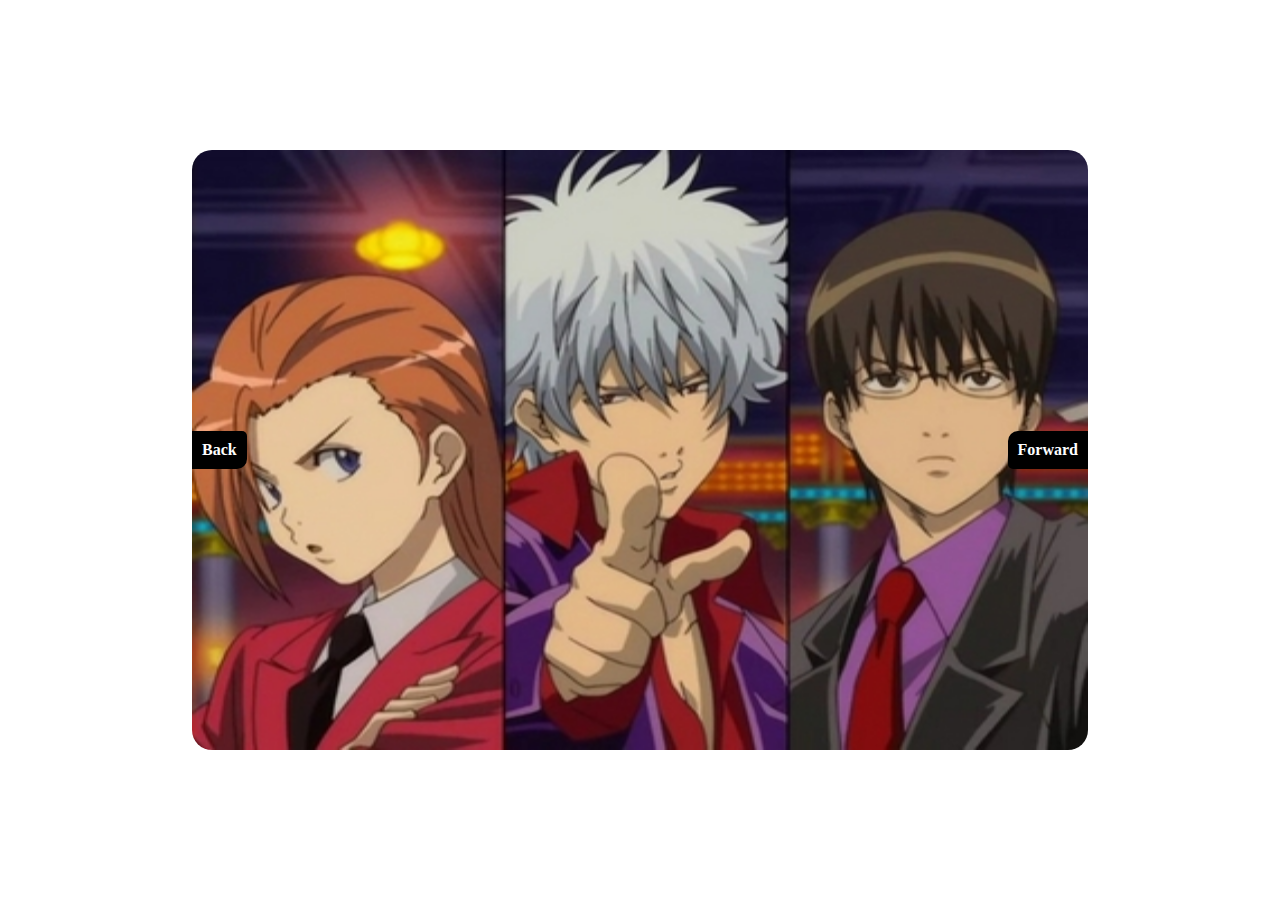
<file: Slideshow(My implementation)/index.html>
<!DOCTYPE html>
<html>

<head>
    <link rel="stylesheet" type="text/css" href="style.css">
</head>
<body>
    <div class="slide_container">
        <div class="slide">
            <div class="back" onclick="prev_slide()">Back</div>
            <img class="slide_img" id="img" src="images/img (1).jpg" alt="Slide Image">
            <div class="forward" onclick="next_slide()"> Forward </div>
        </div>
    </div>
    <br>

    <div class="dots">
        <div class="dot"></div>
        <div class="dot"></div>
        <div class="dot"></div>
    </div>
   
    <script src="scripts/slideshow.js"></script>
    
</body>

</html>
</file>
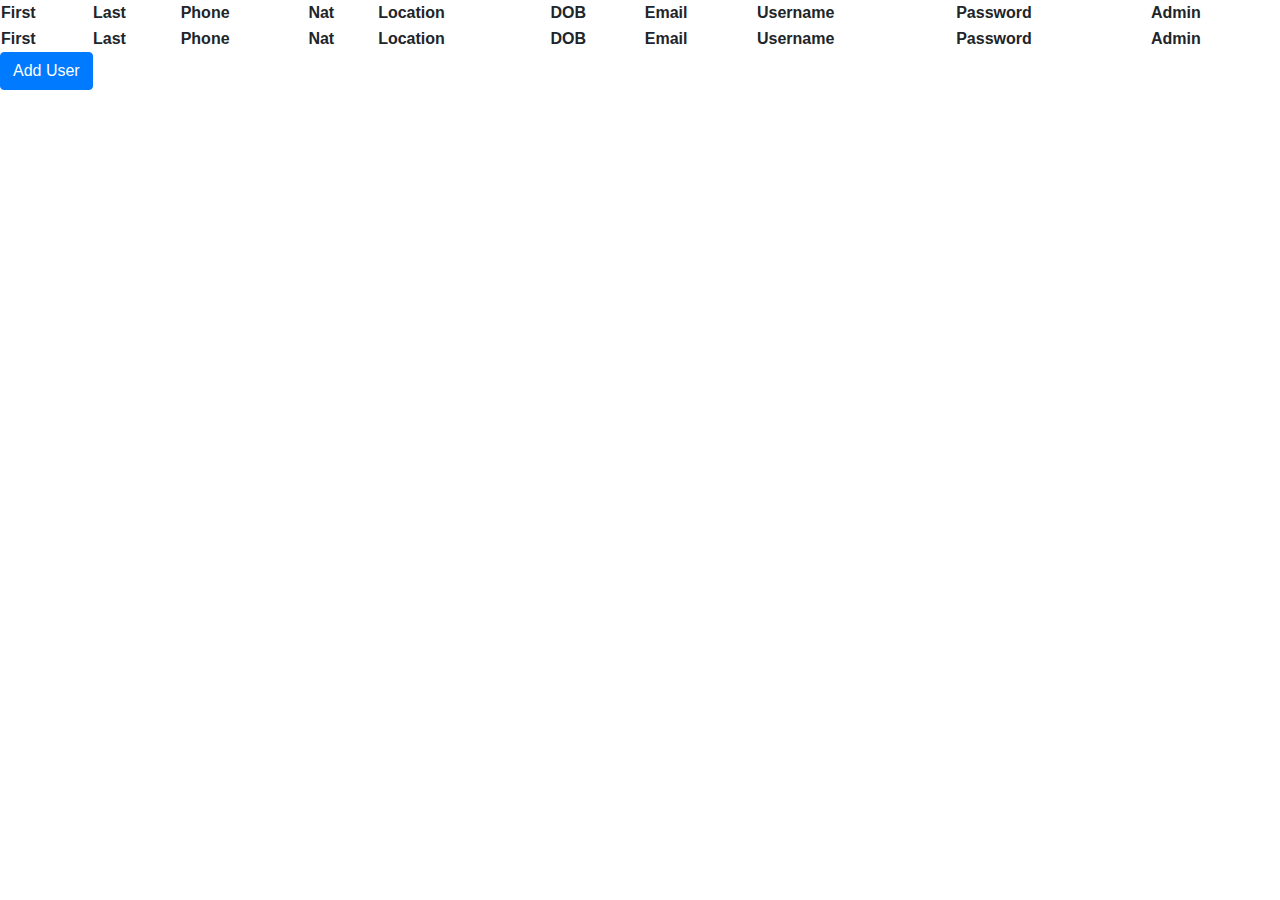
<file: assignments/useradmin-api/index.html>
<!doctype html>
<html lang="en">

<head>
    <meta charset="utf-8">
    <meta http-equiv="x-ua-compatible" content="ie=edge">
    <meta name="viewport" content="width=device-width, initial-scale=1">

    <title>Api Test</title>
	<link href="./css/bootstrap.min.css" rel="stylesheet">
    <link href="https://maxcdn.bootstrapcdn.com/font-awesome/4.7.0/css/font-awesome.min.css" rel="stylesheet" crossorigin="anonymous">
    <link rel="stylesheet" href="https://cdn.datatables.net/1.10.16/css/jquery.dataTables.min.css">
    <link rel="icon" href="images/favicon.png">
	
    </style>
</head>

<body>


    <div>
        <table id="example" class="display" cellspacing="0" width="100%">
            <thead>
                <tr>
                    <th>First</th>
                    <th>Last</th>
                    <th>Phone</th>
                    <th>Nat</th>
                    <th>Location</th>
                    <th>DOB</th>
                    <th>Email</th>
                    <th>Username</th>
                    <th>Password</th>
                    <th>Admin</th>
                </tr>
            </thead>

            <tfoot>
                <tr>
                    <th>First</th>
                    <th>Last</th>
                    <th>Phone</th>
                    <th>Nat</th>
                    <th>Location</th>
                    <th>DOB</th>
                    <th>Email</th>
                    <th>Username</th>
                    <th>Password</th>
                    <th>Admin</th>
                </tr>
            </tfoot>
        </table>
    </div>
	
	<button type="button" class="btn btn-primary" data-toggle="modal" data-target=".add-user-form">Add User</button>

	  <!-- Modal Add User form -->

    <div class="container">
        <div class="row">

            <!-- Add User Modal-->
            <div class="modal fade add-user-form" role="dialog">
                <div class="modal-dialog modal-sm">
                    <div class="modal-content">
                       <div class="modal-header">
						<button type="button" class="close" data-dismiss="modal">&times;</button>
						<h4 class="modal-title">Add User</h4>
					</div>
                        <div class="modal-body.0">
                               
								<form action="/" onsubmit="event.preventDefault();">
									<div class="form-group">
										<label for="first_name">First Name:</label>
										<input type="text" class="form-control" id="first_name" placeholder="Enter your first name" name="first">
									</div>
									<div class="form-group">
										<label for="last_name">Last Name:</label>
										<input type="text" class="form-control" id="last_name" placeholder="Enter your last name" name="last">
									</div>
									 <div class="form-group">
										<label for="newphone">Phone:</label>
										<input type="text" class="form-control" id="newphone" placeholder="Enter phone number" name="phone">
									</div>
									 <div class="form-group">
										<label for="newnationality">Nationality:</label>
										<input type="text" class="form-control" id="newnationality" placeholder="Enter nationality" name="nationality">
									</div>
									 <div class="form-group">
										<label for="newlocation">Location:</label>
										<input type="text" class="form-control" id="newlocation" placeholder="Enter location" name="location">
									</div>
									 <div class="form-group">
										<label for="newdob">DOB:</label>
										<input type="text" class="form-control" id="newdob" placeholder="Enter DOB" name="dob">
									</div>
									<div class="form-group">
										<label for="newemail">Email:</label>
										<input type="email" class="form-control" id="newemail" placeholder="Enter new email" name="email">
									</div>
									<div class="form-group">
										<label for="newuser">Username:</label>
										<input type="text" class="form-control" id="newuser" placeholder="New Username" name="username">
									</div>
									<div class="form-group">
										<label for="newpwd">Password:</label>
										<input type="password" class="form-control" id="newpwd" placeholder="New password" name="password">
									</div>
									
									<!--<button type="submit" id="edit-user" class="btn btn-default">Edit User</button> -->

								</form>

                        </div>
						 <div class="modal-footer">
							<button type="submit" id="add-user" class="btn btn-default">Add User</button>
							<button type="button" class="btn btn-default" data-dismiss="modal">Close</button>
						  </div>
                        <!--                                    <div class="modal-footer">-->
                        <!--                                        <button type="button" class="btn btn-default" data-dismiss="modal">Close</button>-->
                        <!--                                    </div>-->
                    </div>
                </div>
            </div>
        </div>
    </div>

    
		<!-- Edit User Modal -->
	<div class="modal fade edit-user-form" role="dialog">
	  <div class="modal-dialog">

		<!-- Modal content-->
		<div class="modal-content">
		  <div class="modal-header">
			<button type="button" class="close" data-dismiss="modal">&times;</button>
			<h4 class="modal-title">Edit User</h4>
		  </div>
		  <div class="modal-body">
			    <form action="/" onsubmit="event.preventDefault();">
					<div class="form-group">
						<label for="efirst_name">First Name:</label>
						<input type="text" class="form-control" id="efirst_name" placeholder="Enter your first name" name="first">
					</div>
					<div class="form-group">
						<label for="elast_name">Last Name:</label>
						<input type="text" class="form-control" id="elast_name" placeholder="Enter your last name" name="last">
					</div>
					 <div class="form-group">
						<label for="enewphone">Phone:</label>
						<input type="text" class="form-control" id="enewphone" placeholder="Enter phone number" name="phone">
					</div>
					 <div class="form-group">
						<label for="enewnationality">Nationality:</label>
						<input type="text" class="form-control" id="enewnationality" placeholder="Enter nationality" name="nationality">
					</div>
					 <div class="form-group">
						<label for="enewlocation">Location:</label>
						<input type="text" class="form-control" id="enewlocation" placeholder="Enter location" name="location">
					</div>
					 <div class="form-group">
						<label for="enewdob">DOB:</label>
						<input type="text" class="form-control" id="enewdob" placeholder="Enter DOB" name="dob">
					</div>
					<div class="form-group">
						<label for="enewemail">Email:</label>
						<input type="email" class="form-control" id="enewemail" placeholder="Enter new email" name="email">
					</div>
					<div class="form-group">
						<label for="enewuser">Username:</label>
						<input type="text" class="form-control" id="enewuser" placeholder="New Username" name="username">
					</div>
					<div class="form-group">
						<label for="enewpwd">Password:</label>
						<input type="password" class="form-control" id="enewpwd" placeholder="New password" name="password">
					</div>
				
				</form>
		  </div>
		  <div class="modal-footer">
			<button type="submit" id="edit-user" class="btn btn-default">Edit User</button>
			<button type="button" class="btn btn-default" data-dismiss="modal">Close</button>
		  </div>
		</div>

	  </div>
	</div>
		<!-- END Modal For Editing User -->
		
			<!-- Delete confirmation  Modal -->
	<div class="modal fade delete-confirmation-form" role="dialog">
	  <div class="modal-dialog">

		<!-- Modal content-->
		<div class="modal-content">
		  <div class="modal-header">
			<button type="button" class="close" data-dismiss="modal">&times;</button>
			<h4 class="modal-title">Delete User</h4>
		  </div>
		  <div class="modal-body">
				<p>Are you sure? This user will be deleted.</p>
			    <button type="submit" id="delete-user" class="btn btn-default">Ok</button>
				<button type="button" class="btn btn-default" data-dismiss="modal">Cancel</button>
		  </div>
		</div>

	  </div>
	</div>
		<!-- END Modal For Editing User -->
  
    <script src="https://ajax.googleapis.com/ajax/libs/jquery/2.1.4/jquery.min.js"></script>
	<script src="./js/popper.min.js"></script>    	
    <script src="./js/bootstrap.min.js"></script>   
	<script src="https://cdn.datatables.net/1.10.16/js/jquery.dataTables.min.js"></script>
    <script>
        //table.row( '#myRowId' ).data( myUpdateObjectOrArray );
        //table.draw();
        //var data = table.rows( { selected: true } ).data()[0];
        //data.DT_RowId gives the required ID.

        function delete_users() {
            $.ajax({
                url: "http://162.243.150.158/useradmin-api/api.php/delete_user/",
                type: 'DELETE',
                success: function(data) {
                    console.log(data);
                    html = '<div>' + data + '</div>';
                    $('body').append(html);
                },
                data: []
            });
        }

        function get_users() {
            $.ajax({
                url: "http://162.243.150.158/useradmin-api/api.php/find_user",
                type: 'GET',
                success: function(data) {
                    load_data_tables(data);
                },
                data: []
            });
        }

		var id = 0;
        function load_data_tables(data) {
            var filtered = [];
            var newobj = {
                "data": []
            };

            for (let i = 0; i < data.length; i++) {
                temp = [
                    data[i].first,
                    data[i].last,
                    data[i].phone,
                    data[i].nat,
                    data[i].city,
                    data[i].dob,
                    data[i].email,
                    data[i].username,
                    data[i].password,
                    '<i class="fa fa-pencil-square-o edit_user" data-toggle="modal" data-target=".edit-user-form" aria-hidden="true" data-id="' + data[i]['_id'] + '"></i> <i class="fa fa-trash delete_user" data-toggle="modal" data-target=".delete-confirmation-form" aria-hidden="true" data-id="' + data[i]['_id'] + '"></i>'
                ];
                newobj["data"].push(temp);
            }
            //console.log(JSON.stringify(newobj));

            var table = $('#example').DataTable({
                "data": newobj.data,
                "initComplete": function(settings, json) {
                    console.log('DataTables has finished its initialisation.');
                    add_admin_events();
                    $('#example tbody').on('click', 'tr', function() {
                        $(this).toggleClass('selected');
                        console.log(table.row(this).data());
				
                    });

                }
            });

            table.on('draw', function() {
                console.log('Table redrawn');
                add_admin_events();
            });

        }
		
		 function my_request(method, url, data, successHandler, failureHandler) {
			var jqxhr = $.ajax({
				"async": true,
				"crossDomain": true,
				"url": url,
				"type": method,
				"data": data,
				"success": function(data)
				{
					console.log(data + " got sent");
				}
			});

			jqxhr.done(successHandler);
			jqxhr.fail(failureHandler);
		}
		
		 function add_admin_events() {
            $('.delete_user').click(function() {
                var $this = $(this);
                console.log($this);
                console.log($this.data());
				id = $this.data()["id"];
				

            });
            $('.edit_user').click(function() {
                var $this = $(this);
                console.log($this);
                console.log($this.data());
				id = $this.data()["id"];
            });
			
			
        }
		
		function register_success(response) {
				console.log(response);
				location.reload();
			}

		function register_failure(response) {
			console.log(response);

		}
			
		$("#add-user").click(function () {
			
			 
			var email = $('#newemail').val()
			var userid = $('#newuser').val()
			var pass = $('#newpwd').val()
			var first_n = $('#first_name').val()
			var last_n = $('#last_name').val()
			var phone = $('#newphone').val()
			var nationality = $('#newnationality').val()
			var location = $('#newlocation').val()
			var dob = $('#newdob').val()

			console.log(location);
			
			var url = "http://162.243.150.158/useradmin-api/api.php/add_user"

			var data = {
				"first": first_n,
				"last": last_n,
				"phone": phone,
				"nat": nationality,
				"city": location,
				"dob": dob,
				"email": email,
				"username": userid,
				"password": pass
			}

			console.log(data);
			my_request("POST", url, data, register_success, register_failure);
			
			});
			
			$("#edit-user").click(function () {
			
			var email = $('#enewemail').val()
			var userid = $('#enewuser').val()
			var pass = $('#enewpwd').val()
			var first_n = $('#efirst_name').val()
			var last_n = $('#elast_name').val()
			var phone = $('#enewphone').val()
			var nationality = $('#enewnationality').val()
			var location = $('#enewlocation').val()
			var dob = $('#enewdob').val()

			console.log(location);
			
			var url = "http://162.243.150.158/useradmin-api/api.php/update_user"

			console.log(id);
			var data = {
				"first": first_n,
				"last": last_n,
				"phone": phone,
				"nat": nationality,
				"city": location,
				"dob": dob,
				"email": email,
				"username": userid,
				"password": pass,
				"_id": id
				
			}

			
			console.log(data);
			my_request("POST", url, data, register_success, register_failure);
			
			});
			
			
			$("#delete-user").click(function () {
			
			var url = "http://162.243.150.158/useradmin-api/api.php/delete_user"
			
			var data = {
				"_id": id
			}

			console.log(data);
			my_request("POST", url, data, register_success, register_failure);
			
			});
			
        get_users();
    </script>
</body>

</html>
</file>
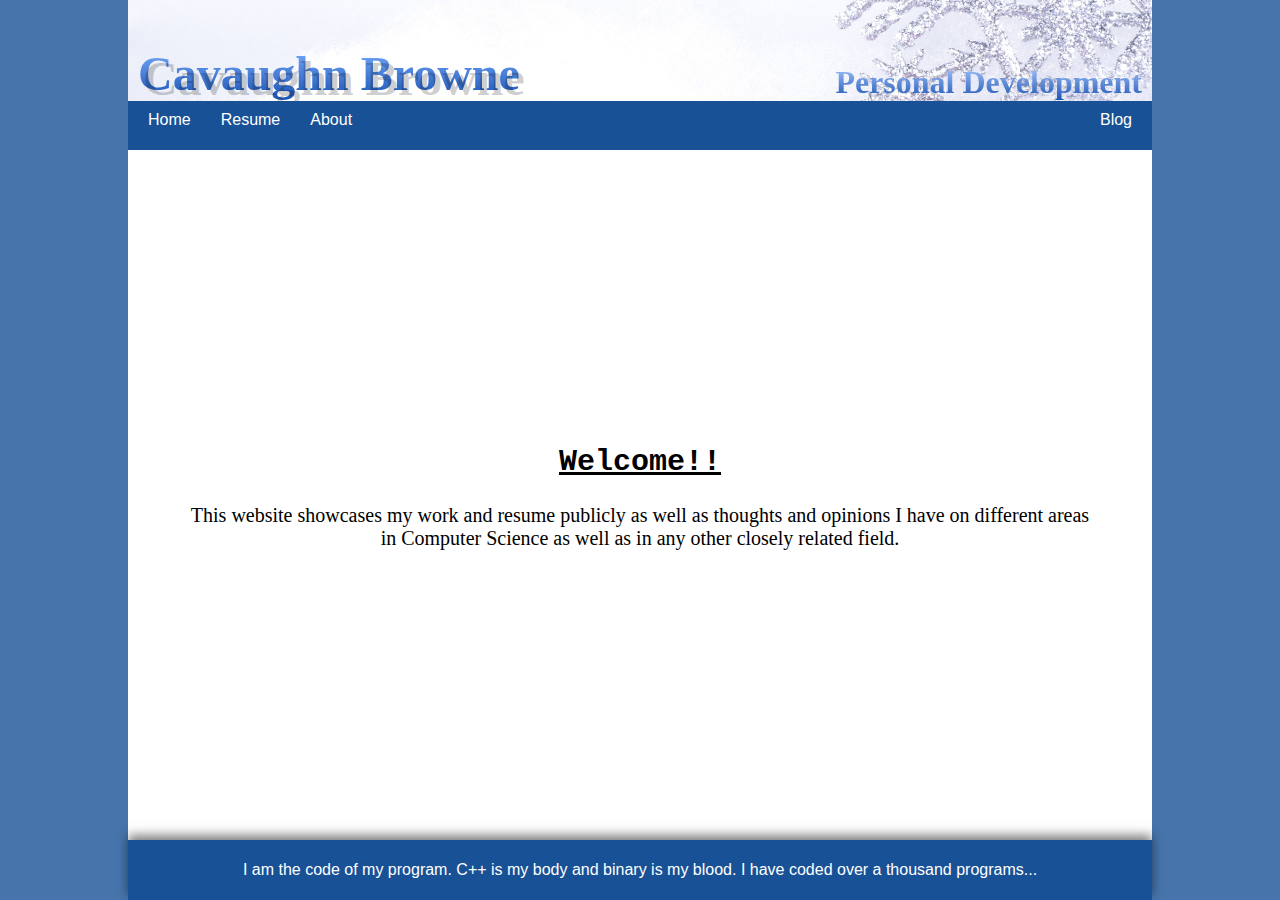
<file: assignments/vagrant_getting_started/index.html>
<!DOCTYPE html>
<html>
<head>
	<meta name="viewport" content="width=device-width, initial-scale=1.0, maximum-scale=1.0">
	
	<link rel="stylesheet" type="text/css" href="style.css">
	<title>Cavaughn's Personal</title>
</head>
<body>

<div class="flex-container">

	<!-- Header Div -->
  <div class="flex-item1">
		<header>
			<div class="header-logo"><a href="index.html">Cavaughn Browne</a></div>
			<div class="personal-label"><a href="index.html">Personal Development</a></div>
		</header>	
	
		<nav class="main-nav">		
			<div class="nav-button"><a href="index.html">Home</a></div>
			<div class="nav-button"><a href="resume.html">Resume</a></div>
			<div class="nav-button" ><a href="about.html">About</a></div>	
			<div class="nav-button" id="rightButton"><a href="blog.php">Blog</a></div>				
		</nav>

		
  </div>
  
  <!-- Main Body Div -->
	<div class="flex-main">
		<div class="main-section" style="text-align: center;">
			<h2>Welcome!!</h2>
			
			<p>This website showcases my work and resume publicly as well as thoughts and opinions
			I have on different areas in Computer Science as well as in any other closely related field.</p>
			
		</div>
		
	</div>
	
	<!-- Footer Div -->
	<div class="flex-item2">
		<footer> <p>I am the code of my program. C++ is my body and binary is my blood. 
		I have coded over a thousand programs...</p> </footer>
	</div>  
</div>

</body>
</html>
</file>
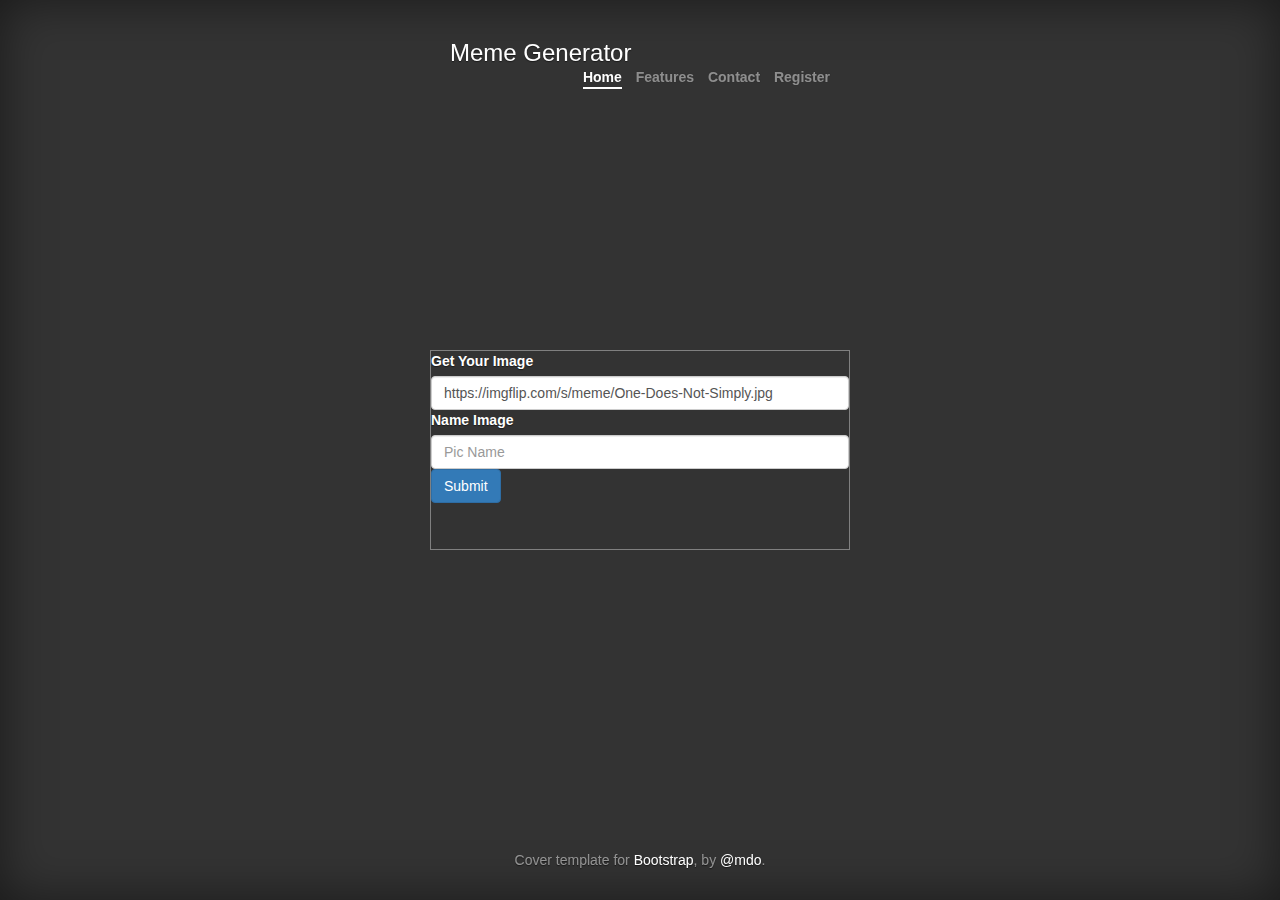
<file: assignments/meme_generator/www/html/index.html>
<!DOCTYPE html>
<html lang="en">

<head>
    <meta charset="utf-8">
    <meta name="viewport" content="width=device-width, initial-scale=1, shrink-to-fit=no">
    <meta name="description" content="">
    <meta name="author" content="">
    <link rel="icon" href="favicon.ico">

    <title>Meme Generator</title>

    <!-- Bootstrap core CSS -->
    <link href="./css/bootstrap.min.css" rel="stylesheet">
    <link rel="stylesheet/less" type="text/css" href="./css/navs.less" />

    <!-- Custom styles for this template -->
    <link href="./css/cover.css" rel="stylesheet">
    <style>
        .steps {
            text-align: left;
        }

        .textstyle {
            width: 400px;
            height: 80px;
            border: 3px solid #cccccc;
            padding: 5px;
            font-family: Tahoma, sans-serif;
            /* background-image: url(bg.gif); */
            background-position: bottom right;
            background-repeat: no-repeat;
            color: black;
        }

        .modal-content{
            color:black;
        }
        .meme_image {
            width: 100%;
            height: 200px;
            background-repeat: no-repeat;
            background-size: contain;
            border: 1px solid grey;
        }

        .modal-header {
            padding: 0;
            color:black;
        }

        .modal-header .close {
            padding: 10px 15px;
        }

        .modal-header ul {
            border: none;
        }

        .modal-header ul li {
            margin: 0;
        }

        .modal-header ul li a {
            border: none;
            border-radius: 0;
            color:gray;
        }

        .modal-header ul li.active a {
            color: #e12f27;
        }

        .modal-header ul li a:hover {
            border: none;
        }

        .modal-header ul li a span {
            margin-left: 10px;
        }

        .modal-body .form-group {
            margin-bottom: 10px;
        }
    </style>
</head>

<body>

    <div class="site-wrapper">
        <div class="site-wrapper-inner">
            <div class="cover-container">
                <div class="masthead clearfix">
                    <div class="inner">
                        <h3 class="masthead-brand">Meme Generator</h3>
                        <nav class="nav nav-masthead">
                            <a class="nav-link active" href="#">Home</a>
                            <a class="nav-link" href="#">Features</a>
                            <a class="nav-link" href="#">Contact</a>
                            <a class="nav-link" href="#signup" data-toggle="modal" data-target=".login-register-form">Register</a>
                            <!-- <button class="btn btn-primary btn-lg" href="#signup" data-toggle="modal" data-target=".bs-modal-sm">Sign In/Register</button> -->
                        </nav>
                    </div>
                </div>
                <div id="showImage" class="meme_image">

                </div>
                <div id="textForm">
                    <form class="steps" onsubmit="event.preventDefault();" id="enterTextForm">
                        <fieldset>
                            <div class="form-group">
                                <label>Step 3 - Enter Text</label>
                            </div>
                            <div class="form-group">
                                <label for="topText">Top Text</label>
                                <textarea name="topText" id="topText" class="textstyle"></textarea>
                                <label for="botText">Bottom Text</label>
                                <textarea name="botText" id="botText" class="textstyle"></textarea>
                            </div>
                            <div class="form-group">
                                <label>Step 4 - Generate</label>
                            </div>
                            <div class="form-group">
                                <button type="submit" class="btn btn-primary">Generate</button>
                            </div>
                        </fieldset>
                    </form>
                </div>


                <div class="mastfoot">
                    <div class="inner">
                        <p>Cover template for <a href="https://getbootstrap.com">Bootstrap</a>, by <a href="https://twitter.com/mdo">@mdo</a>.</p>
                    </div>
                </div>

            </div>

        </div>

    </div>

    <!-- Modal login form -->

    <div class="container">
        <div class="row">

            <!-- Login / Register Modal-->
            <div class="modal fade login-register-form" role="dialog">
                <div class="modal-dialog modal-sm">
                    <div class="modal-content">
                        <div class="modal-header">
                            <button type="button" class="close" data-dismiss="modal">
                                                <span class="glyphicon glyphicon-remove"></span>
                                            </button>
                            <ul class="nav nav-tabs">
                                <li class="active"><a data-toggle="tab" href="#login-form"> Login <span class="glyphicon glyphicon-user"></span></a></li>
                                <li><a data-toggle="tab" href="#registration-form"> Register <span class="glyphicon glyphicon-pencil"></span></a></li>
                            </ul>
                        </div>
                        <div class="modal-body">
                            <div class="tab-content">
                                <div id="login-form" class="tab-pane fade in active">
                                    <form action="/">
                                        <div class="form-group">
                                            <label for="email">Email:</label>
                                            <input type="email" class="form-control" id="email" placeholder="Enter email" name="email">
                                        </div>
                                        <div class="form-group">
                                            <label for="pwd">Password:</label>
                                            <input type="password" class="form-control" id="pwd" placeholder="Enter password" name="pwd">
                                        </div>
                                        <div class="checkbox">
                                            <label><input type="checkbox" name="remember"> Remember me</label>
                                        </div>
                                        <button type="submit" class="btn btn-default">Login</button>
                                    </form>
                                </div>
                                <div id="registration-form" class="tab-pane fade">
                                    <form action="/" onsubmit="event.preventDefault();">
                                        <div class="form-group">
                                            <label for="first_name">First Name:</label>
                                            <input type="text" class="form-control" id="first_name" placeholder="Enter your first name" name="first">
                                        </div>
                                        <div class="form-group">
                                            <label for="last_name">Last Name:</label>
                                            <input type="text" class="form-control" id="last_name" placeholder="Enter your last name" name="last">
                                        </div>
                                        <div class="form-group">
                                            <label for="newemail">Email:</label>
                                            <input type="email" class="form-control" id="newemail" placeholder="Enter new email" name="email">
                                        </div>
                                        <div class="form-group">
                                            <label for="newuser">Username:</label>
                                            <input type="text" class="form-control" id="newuser" placeholder="New Username" name="username">
                                        </div>
                                        <div class="form-group">
                                            <label for="newpwd">Password:</label>
                                            <input type="password" class="form-control" id="newpwd" placeholder="New password" name="password">
                                        </div>
                                        <button type="submit" id="confirmsignup" class="btn btn-default">Register</button>
                                    </form>
                                </div>

                            </div>
                        </div>
                        <!--                                    <div class="modal-footer">-->
                        <!--                                        <button type="button" class="btn btn-default" data-dismiss="modal">Close</button>-->
                        <!--                                    </div>-->
                    </div>
                </div>
            </div>
        </div>
    </div>


    <!-- END Modal -->

    <!-- Bootstrap core JavaScript
    ================================================== -->
    <!-- Placed at the end of the document so the pages load faster -->
    <script src="./js/jquery-3.2.1.min.js"></script>
    <script src="./js/tether.min.js"></script>
    <script src="./js/bootstrap.min.js"></script>
    <script>
        $(function () {

            function live_reload(path) {
                console.log($('#showImage').css("background-image"))
                var data = {
                    'topText': $("#topText").val(),
                    'botText': $("#botText").val(),
                    'image_path': path
                }
                var settings = {
                    "data": data,
                    "async": true,
                    "crossDomain": false,
                    "url": "http://localhost:5050/meme_generator/v1.0/generate_image",
                    "method": "POST",
                    "headers": {
                        "cache-control": "no-cache"
                    }
                }
                $.ajax(settings).done(function (response) {

                    $('#showImage').css("background-image", "url(" + response.output_name + ")");

                });
            }


            var image_form = '';
            image_form += '<form class="steps" onsubmit="event.preventDefault();" id="getImageForm">';
            image_form += '<fieldset>';
            image_form += '<div class="form-group">';
            image_form += '<label for="picurl">Get Your Image</label>';
            image_form += '<input type="text" id="picurl" class="form-control" placeholder="Url" value="https://imgflip.com/s/meme/One-Does-Not-Simply.jpg">';
            image_form += '<label for="picName">Name Image</label>';
            image_form += '<input type="text" id="picName" class="form-control" placeholder="Pic Name">';
            image_form += '<button type="submit" class="btn btn-primary" id="submitImage">Submit</button>';
            image_form += '</div>';
            image_form += '</fieldset>';
            image_form += '</form>';
            $('#showImage').html(image_form);

            $('#enterTextForm').hide()

            $("#confirmsignup").click(function () {
                email = $('#newemail').val()
                userid = $('#newuser').val()
                pass = $('#newpwd').val()
                first_n = $('#first_name').val()
                last_n = $('#last_name').val()

                url = "http://localhost:5050/user/new"

                data = {
                    "email": email,
                    "username": userid,
                    "password": pass,
                    "first": first_n,
                    "last": last_n
                }

                function register_success(response) {
                    console.log(response);

                }

                function register_failure(response) {
                    console.log(response);
                }
                
                my_request("POST", url, data, register_success, register_failure);

            });

            $("#submitImage").click(function () {
                url = $('#picurl').val()
                name = $('#picName').val()

                console.log(url);
                console.log(name);
                url = "http://localhost:5050/meme_generator/v1.0/grab_image?url=" + url + "&" + "fname=" + name


                function image_success(response) {
                    console.log(response);
                    $('#getImageForm').remove()
                    $('#enterTextForm').show();
                    $('#showImage').addClass("meme_image")
                    $('#showImage').css("background-image", "url(" + response.img_path + ")");
                    $("#topText").keydown(function () {
                        live_reload(response.img_path)
                    });
                }

                function image_failure(response) {
                    console.log(response);
                }

                my_request("GET", url, {}, image_success, image_failure);
            });

            //For use later to create a robust ajax handler
            function my_request2(type, url, data, successHandler, failureHandler) {
                var jqxhr = $.ajax({
                    async: true,
                    crossDomain: false,
                    headers: {
                        "cache-control": "no-cache"
                    },
                    url: url,
                    type: type, // default is GET but you can use other verbs based on your needs.
                    cache: true, // default is true, but false for dataType 'script' and 'jsonp', so set it on need basis.
                    data: data, // add your request parameters in the data object.
                    dataType: "json", // specify the dataType for future reference

                    //jsonp: "callback", // only specify this to match the name of callback parameter your API is expecting for JSONP requests.
                    // statusCode: { // if you want to handle specific error codes, use the status code mapping settings.
                    //     404: handler404,
                    //     500: handler500
                    // }
                });
                jqxhr.done(successHandler);
                jqxhr.fail(failureHandler);
            }

            function my_request(method, url, data, successHandler, failureHandler) {
                var jqxhr = $.ajax({
                    "async": true,
                    "crossDomain": true,
                    "url": url,
                    "type": method,
                    "data": data,
                    "success": function(data)
                    {
                        console.log(data + " got sent");
                    }
                });

                jqxhr.done(successHandler);
                jqxhr.fail(failureHandler);

            }


        });
    </script>
</body>

</html>
</file>
<file: Slideshow(My implementation)/style.css>
*{
  box-sizing: border-box;
}

.body
{
    position: relative;
}

.slide_container
{
  width: 70%;
  height: 70%;
  max-height: 600px;
  position: absolute;
  top: 50%;
  transform: translateY(-50%);
  left: 0;
  right: 0;
  margin: auto;
}

.slide
{
  width: 100%;
  height: 100%;
  max-height: 600px;
  position: relative;
}

.slide_img
{
  width: 100%;
  height: 100%;
  border-radius: 20px;  
}

.back, .forward
{
  position: absolute;
  top: 50%;
  transform: translateY(-50%);
  color: white;
  background: black;
  padding: 10px;
  font-weight: bold;
}

.back
{
  left: 0;
  border-radius: 0px 5px 10px 0px;
}
.forward
{
  right: 0;
  border-radius: 10px 0px 0px 5px;
}

.back:hover, .forward:hover
{
  background: white;
  color: black;
}

.dots
{

}

.dot
{

}
</file>
<file: assignments/vagrant_getting_started/style.css>
html
{
	height: 100%;
}
body
{
	width: 100%;
	height: 100%;
	margin: 0px;
	padding: 0px;
	background: rgba(24, 81, 150, 0.8);
}



.flex-container {
    display: -webkit-flex;
    display: flex;
    -webkit-flex-wrap: nowrap;
    flex-wrap: nowrap;
	flex-direction: column;
	box-sizing: border-box;
	margin:auto;
    width: 80%;
	min-height: 100%;
    background-color: transparent;
}



.flex-item1 {
	display: flex;
	flex-direction: column;
	min-height: 150px;
	max-height: 200px;
	background: white;
}

.flex-item2 {
    background-color: rgba(24, 81, 150, 1.0);
	box-shadow: 0px -5px 10px rgba(0, 0, 0, 0.5);
	box-sizing: border-box;
	height: auto;	
	padding: 5px;
	margin-top: auto;
	color: white; 
	font-family: helvetica;
	text-align: center;
}

.flex-main{
	display: flex;
	flex-direction: row;
	justify-content: flex-start;
    background-color: white;
	margin: 0px;
	padding: 5px;
	box-sizing: border-box;
	flex: 1;
}

header
{
	display: flex;
	justify-content: space-between;
	flex: 1;
	box-sizing: border-box;	
	padding-top: 35px;
	padding-left: 10px;
	padding-right: 10px;
	background: url("images/christmas.jpg") no-repeat center center;
	background-size: cover;
}

.header-logo
{

	box-sizing: border-box;
	margin-top: auto;
	font-family: Segoe UI;
	font-size: 48px;
	font-weight: bold;
	text-shadow: 5px 5px 0px rgba(0, 0, 0, 0.2);
	color: #1851b2;

	/*For a gradiant color on the text*/
	background: -webkit-linear-gradient(-90deg, #7caeff, #1851b2);
  -webkit-background-clip: text;
  -webkit-text-fill-color: transparent;
  -webkit-background-clip: text;
  -webkit-text-fill-color: transparent;
  }


header a
{
	display: block;
	text-decoration: none;
}

.personal-label
{
	box-sizing: border-box;
	margin-top: auto;
	font-family: Century Gothic;
	font-size: 32px;
	font-weight: bold;
	color: #1851b2;
	/*For gradient color on text*/
	background: -webkit-linear-gradient(-90deg, #adccff, #1851b2);
  -webkit-background-clip: text;
  -webkit-text-fill-color: transparent;
  -webkit-background-clip: text;
  -webkit-text-fill-color: transparent;
}

/* NAVIGATION*/

.main-nav
{
	display: flex;
	flex-direction: row;
	justify-content: flex-start;
	background-color: rgba(24, 81, 150, 1.0);
	flex: 1;
	
}

#rightButton
{
	box-sizing: border-box;
	margin-right: 10px;
	margin-left: auto;
}
.nav-button
{
	box-sizing: border-box;
	margin-left: 10px;
}

.nav-button a, .nav-button a:link
{
	display: block;
	text-decoration: none;
	color: white;
	height: 100%;
	font-family: helvetica;
	padding: 10px;
	box-sizing: border-box;
}
.nav-button a:hover
{
	color: white;
	background-color: rgba(71, 144, 255, 0.7);
	
}

.main-info
{
	margin: auto;
	width: 100%;
	box-sizing: border-box;
	padding: 20px;
	text-align: left;
	color: black; 
	font-family: helvetica;
	background-color: transparent;
	overflow: auto;
}

.main-section
{
	width: 90%;
	margin: auto;
	color: black;
	font-family: verdana;
	font-size: 20px;
	box-sizing: border-box;
}

.main-blog
{
	width: 75%;
	margin: 20px 5px 20px 20px;
	padding: 0px 20px 0px 0px;
	color: black;
	font-family: verdana;
	font-size: 20px;
	box-sizing: border-box;
	border-right: 1px solid lightgrey;
	box-sizing: border-box;
	overflow: hidden;
}

.side-section
{
	width: 25%;
	margin: 20px 20px 20px 0px;
	font-family: verdana;
	font-size: 20px;
	box-sizing: border-box;
}

.main-section h2
{
	text-decoration: underline;
	font-family: courier new;
}

.main-blog h2
{
	font-family: courier new;
}

form
{
	color: white;
	background-color: rgba(56, 96, 165, 0.5);
	border-radius: 10px;
	padding: 20px;
}

ul.about-list
{
	list-style: none;
}

ul.about-list li
{
	margin-bottom: 10px;
}

.profile-image
{
	float: left;
	width: 180px;
	height: 180px;
	margin-left: 10px;
	margin-right: 20px;

}

@media screen and (max-width: 1000px){

	.flex-container
	{
		width: 100%;
	}
	
	header
	{
		flex-direction: column;
		justify-content: center;
		align-items: center;
		flex: 1;
	}
	
}


@media screen and (max-width: 650px){
	
	.profile-image
	{
		float: none;
		width: 180px;
		height: 180px;
		display: block;
		margin: auto;
	}
	
	.main-section
	{
		width: 100%;
		margin: auto;
		padding: 10px;
		color: black;
		text-align: center;
	}
	
	.main-blog
	{
		width: 100%;
		margin: auto;
		padding: 10px;
		box-sizing: border-box;
		color: black;
		font-family: verdana;
		font-size: 20px;
	}

	
	.side-section
	{
		display: none;		
	}
}

@media screen and (max-width: 450px){
	
	.personal-label
	{
		font-size: 24px;
	}
	
	.header-logo
	{
		font-size: 28px;
	}
}
</file>
<file: assignments/meme_generator/www/html/css/cover.css>
/*
 * Globals
 */

/* Links */
a,
a:focus,
a:hover {
  color: #fff;
}

/* Custom default button */
.btn-secondary,
.btn-secondary:hover,
.btn-secondary:focus {
  color: #333;
  text-shadow: none; /* Prevent inheritance from `body` */
  background-color: #fff;
  border: .05rem solid #fff;
}


/*
 * Base structure
 */

html,
body {
  height: 100%;
  background-color: #333;
}
body {
  color: #fff;
  text-align: center;
  text-shadow: 0 .05rem .1rem rgba(0,0,0,.5);
}

/* Extra markup and styles for table-esque vertical and horizontal centering */
.site-wrapper {
  display: table;
  width: 100%;
  height: 100%; /* For at least Firefox */
  min-height: 100%;
  -webkit-box-shadow: inset 0 0 5rem rgba(0,0,0,.5);
          box-shadow: inset 0 0 5rem rgba(0,0,0,.5);
}
.site-wrapper-inner {
  display: table-cell;
  vertical-align: top;
}
.cover-container {
  margin-right: auto;
  margin-left: auto;
}

/* Padding for spacing */
.inner {
  padding: 2rem;
}


/*
 * Header
 */

.masthead {
  margin-bottom: 2rem;
}

.masthead-brand {
  margin-bottom: 0;
}

.nav-masthead .nav-link {
  padding: .25rem 0;
  font-weight: bold;
  color: rgba(255,255,255,.5);
  background-color: transparent;
  border-bottom: .25rem solid transparent;
}

.nav-masthead .nav-link:hover,
.nav-masthead .nav-link:focus {
  border-bottom-color: rgba(255,255,255,.25);
}

.nav-masthead .nav-link + .nav-link {
  margin-left: 1rem;
}

.nav-masthead .active {
  color: #fff;
  border-bottom-color: #fff;
}

@media (min-width: 48em) {
  .masthead-brand {
    float: left;
  }
  .nav-masthead {
    float: right;
  }
}


/*
 * Cover
 */

.cover {
  padding: 0 1.5rem;
}
.cover .btn-lg {
  padding: .75rem 1.25rem;
  font-weight: bold;
}


/*
 * Footer
 */

.mastfoot {
  color: rgba(255,255,255,.5);
}


/*
 * Affix and center
 */

@media (min-width: 40em) {
  /* Pull out the header and footer */
  .masthead {
    position: fixed;
    top: 0;
  }
  .mastfoot {
    position: fixed;
    bottom: 0;
  }
  /* Start the vertical centering */
  .site-wrapper-inner {
    vertical-align: middle;
  }
  /* Handle the widths */
  .masthead,
  .mastfoot,
  .cover-container {
    width: 100%; /* Must be percentage or pixels for horizontal alignment */
  }
}

@media (min-width: 62em) {
  .masthead,
  .mastfoot,
  .cover-container {
    width: 42rem;
  }
}
</file>
